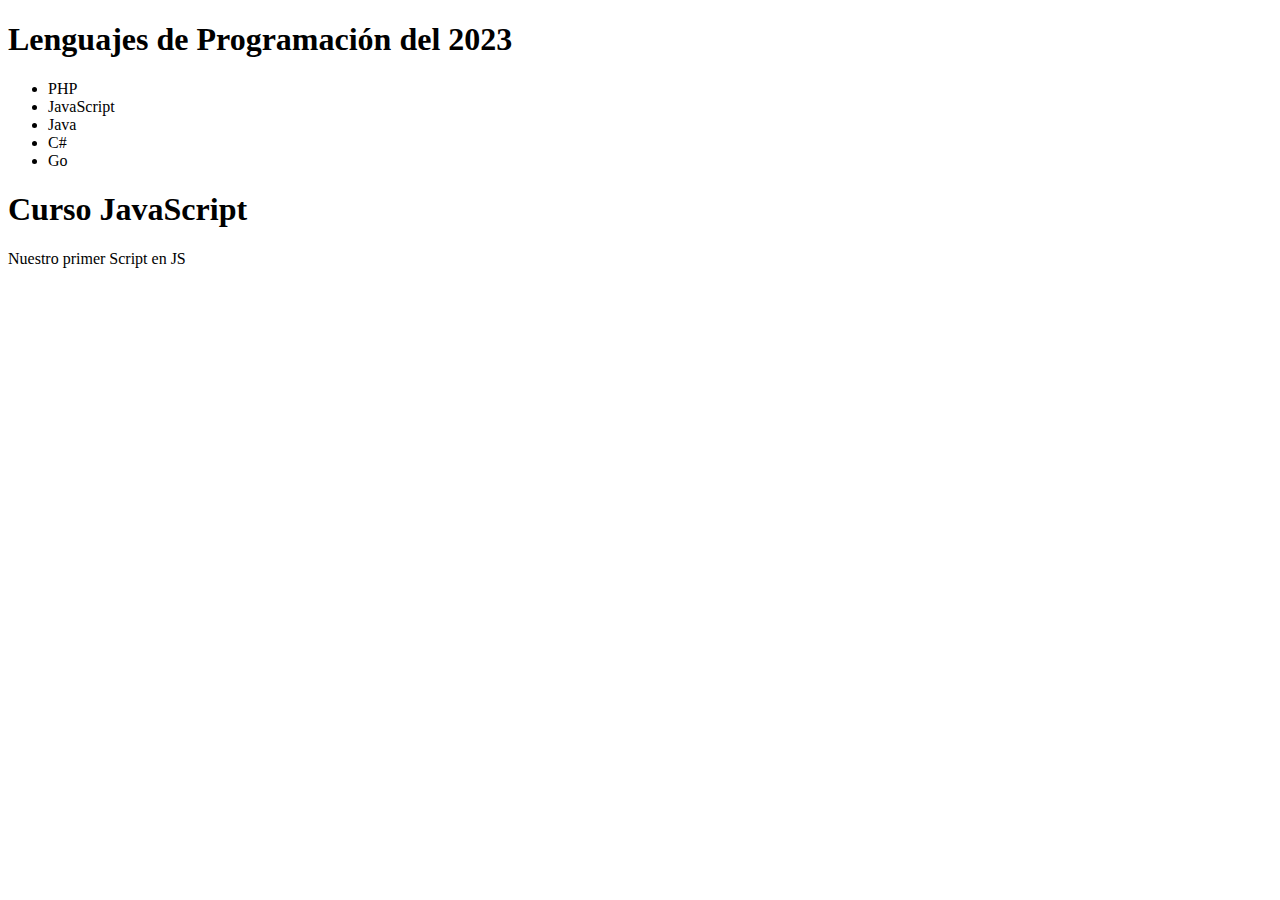
<file: HolaMundo/index.html>
<!DOCTYPE HTML>
<html lang="es">
	<head>
		<meta charset="utf-8">
		<title>Hola Mundo con JavaScript - Diana Flores</title>
		<!-- 
			<script type="text/javascript" src="js/01-hola-mundo.js"></script>
			<script type="text/javascript" src="js/02-variables.js"></script>
			<script type="text/javascript" src="js/03-let-var.js"></script> 
			<script type="text/javascript" src="js/04-constantes.js"></script>
			<script type="text/javascript" src="js/05-operadores-y-tipos-datos.js"></script>
			<script type="text/javascript" src="js/06-condicionales.js"></script>
			<script type="text/javascript" src="js/07-switch.js"></script>
			<script type="text/javascript" src="js/08-bucle-for.js"></script>
			<script type="text/javascript" src="js/09-while.js"></script>
			<script type="text/javascript" src="js/10-ventanas.js"></script>
			<script type="text/javascript" src="js/11-ejercicio1.js"></script>
			<script type="text/javascript" src="js/12-ejercicio2.js"></script>
			<script type="text/javascript" src="js/13-ejercicio3.js"></script>
			<script type="text/javascript" src="js/14-ejercicio4.js"></script>
			<script type="text/javascript" src="js/15-ejercicio5.js"></script>
			<script type="text/javascript" src="js/16-ejercicio6.js"></script>
			<script type="text/javascript" src="js/17-ejercicio7.js"></script>
			<script type="text/javascript" src="js/18-ejercicio8.js"></script>
			<script type="text/javascript" src="js/19-funciones.js"></script>
			<script type="text/javascript" src="js/20-parametros.js"></script>
			<script type="text/javascript" src="js/21-funciones-anonimas.js"></script>
			<script type="text/javascript" src="js/22-ambito-variables.js"></script>
			<script type="text/javascript" src="js/23-funciones-texto.js"></script>
			<script type="text/javascript" src="js/24-plantilla.js"></script>
		-->
		<!-- 
			<script type="text/javascript">
				alert("Hola Mundo con JS");
				alert("Bienvenido(a) al curso.");
			</script>
		-->
		<script type="text/javascript" src="js/25-arrays.js"></script>
		
	</head>
	<body>
		<h1>Curso JavaScript</h1>
		<p>Nuestro primer Script en JS </p>
	</body>
</html>
</file>
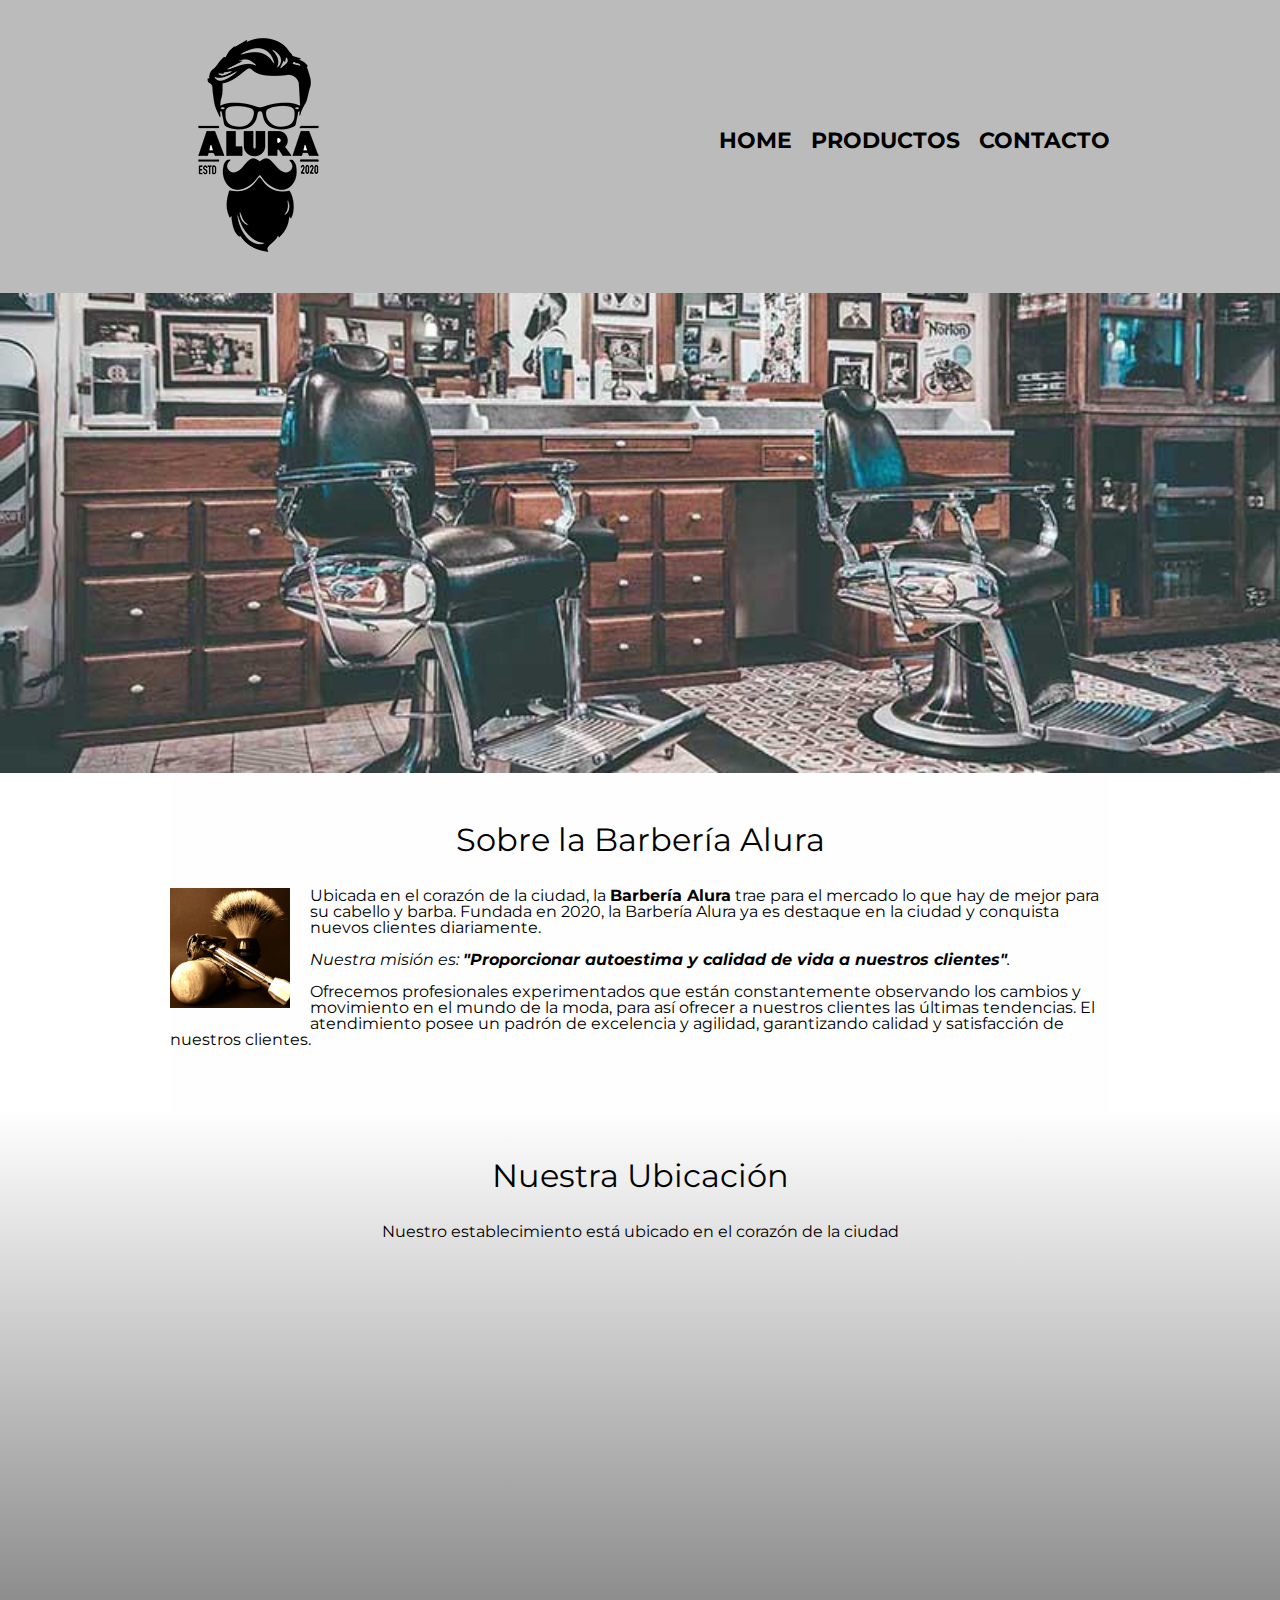
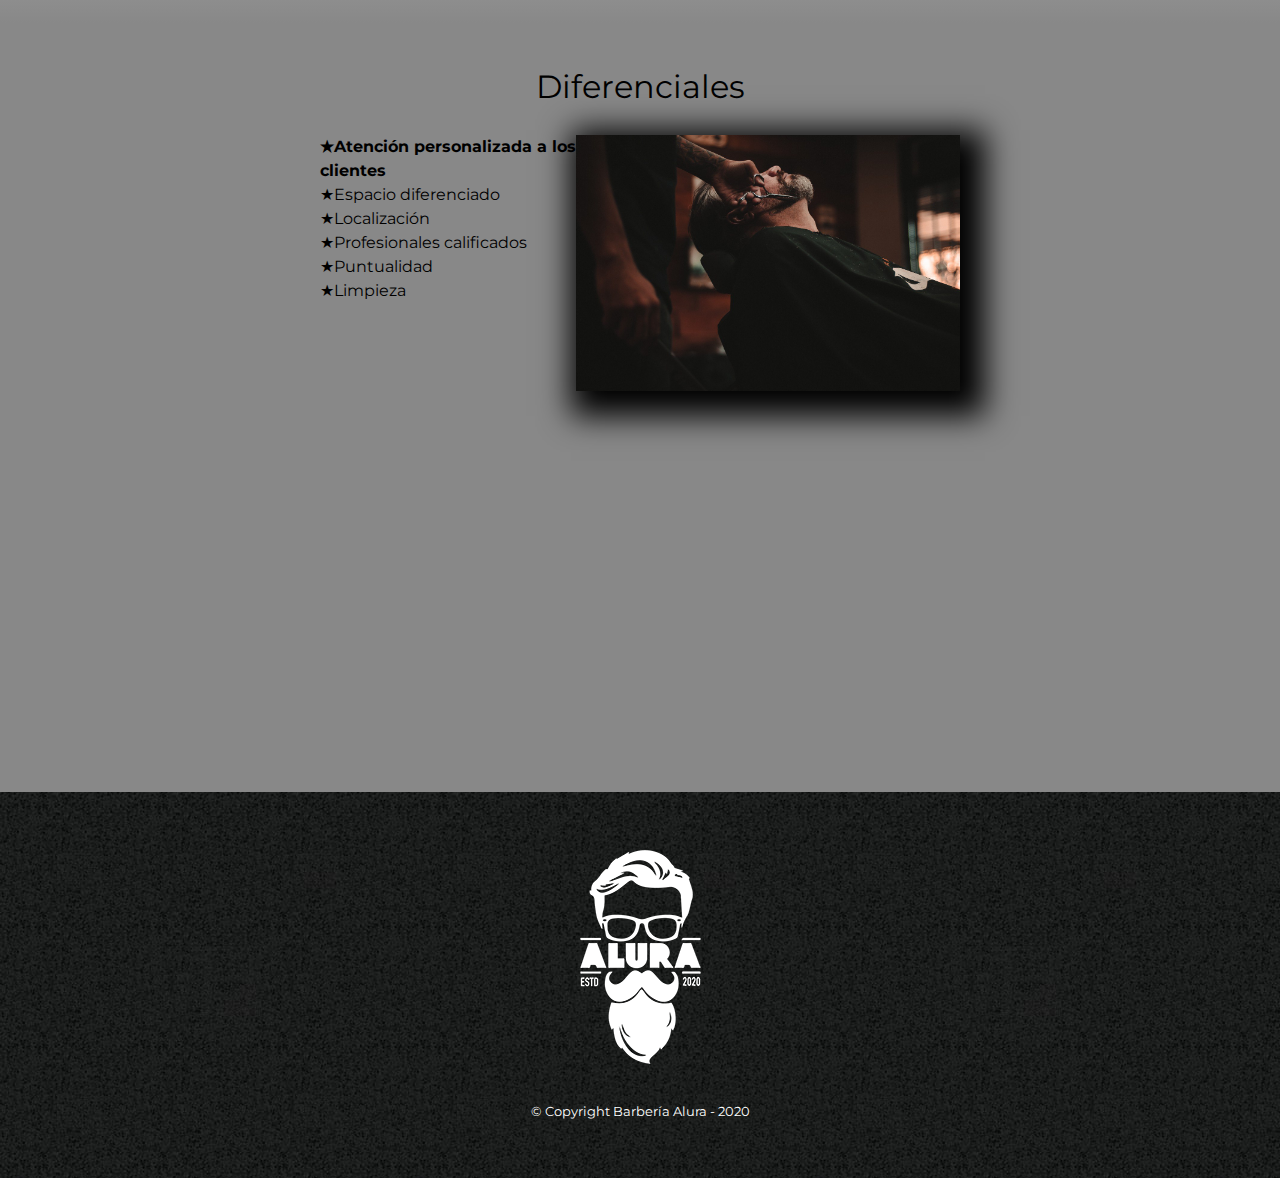
<file: HTML5-CSS3/index.html>
<!DOCTYPE html>

<html lang="es">
    
    <head>
        <meta charset="UTF-8">
        <meta name="viewport" content="width=device-width">
        <title>Barbería Alura</title>
        <link rel="stylesheet" href="reset.css">
        <link rel="stylesheet" href="style.css">
        <link href="https://fonts.googleapis.com/css2?family=Montserrat:wght@300&display=swap" rel="stylesheet">
    </head>

    <body>

        <header>
            <div class="caja">
                <h1><img src="imagenes/logo.png"></h1>
                <nav>
                    <ul>
                        <li><a href="index.html">Home</a></li>
                        <li><a href="productos.html">Productos</a></li>
                        <li><a href="contacto.html">Contacto</a></li>
                    </ul>
                </nav>
            </div>
        </header>

        <img class="banner" src="banner/banner.jpg">
        
        <main>
            <section class="principal">
                <h2 class="titulo-principal">Sobre la Barbería Alura</h2>
                <img class="utensilios"  src="imagenes/utensilios.jpg" alt="Utensilios de un barbero.">
                <p>Ubicada en el corazón de la ciudad, la <strong>Barbería Alura</strong> trae para el mercado lo que hay de mejor para su cabello y barba. Fundada en 2020, la Barbería Alura ya es destaque en la ciudad y conquista nuevos clientes diariamente.</p>
                <p id="mision"><em>Nuestra misión es: <strong>"Proporcionar autoestima y calidad de vida a nuestros clientes"</strong>.</em></p>
                <p>Ofrecemos profesionales experimentados que están constantemente observando los cambios y movimiento en el mundo de la moda, para así ofrecer a nuestros clientes las últimas tendencias. El atendimiento posee un padrón de excelencia y agilidad, garantizando calidad y satisfacción de nuestros clientes.</p> 
            </section>

            <section class="mapa">
                <h3 class="titulo-principal">Nuestra Ubicación</h3>
                <p>Nuestro establecimiento está ubicado en el corazón de la ciudad</p>
                <div class="mapa-contenido">
                    <iframe src="https://www.google.com/maps/embed?pb=!1m18!1m12!1m3!1d34784.869470159!2d-46.65499870427411!3d-23.593248407555798!2m3!1f0!2f0!3f0!3m2!1i1024!2i768!4f13.1!3m3!1m2!1s0x94ce5a2b2ed7f3a1%3A0xab35da2f5ca62674!2sCaelum%20-%20Education%20and%20Innovation!5e0!3m2!1ses-419!2sbr!4v1602972945026!5m2!1ses-419!2sbr" width="100%" height="300" frameborder="0" style="border:0;" allowfullscreen="" aria-hidden="false" tabindex="0"></iframe>
                </div>
            </section>
            
            <section class="diferenciales">
                <h3 class="titulo-principal">Diferenciales</h3>
                <div class="contenido-diferenciales">
                    <ul class="lista-diferenciales">
                        <li class="items">Atención personalizada a los clientes</li>
                        <li class="items">Espacio diferenciado</li>
                        <li class="items">Localización</li>
                        <li class="items">Profesionales calificados</li>
                        <li class="items">Puntualidad</li>
                        <li class="items">Limpieza</li>
                    </ul><img src="diferenciales/diferenciales.jpg" class="imagen-diferenciales">
                </div>
                <div class="video">
                    <iframe width="100%" height="315" src="https://www.youtube.com/embed/wcVVXUV0YUY" frameborder="0" allow="accelerometer; autoplay; clipboard-write; encrypted-media; gyroscope; picture-in-picture" allowfullscreen></iframe>
                </div>
            </section>
        </main>
        
        <footer>
            <img src="imagenes/logo-blanco.png">
            <p class="copyright">&copy Copyright Barbería Alura - 2020</p>
        </footer>
        
    </body>
</html>
</file>
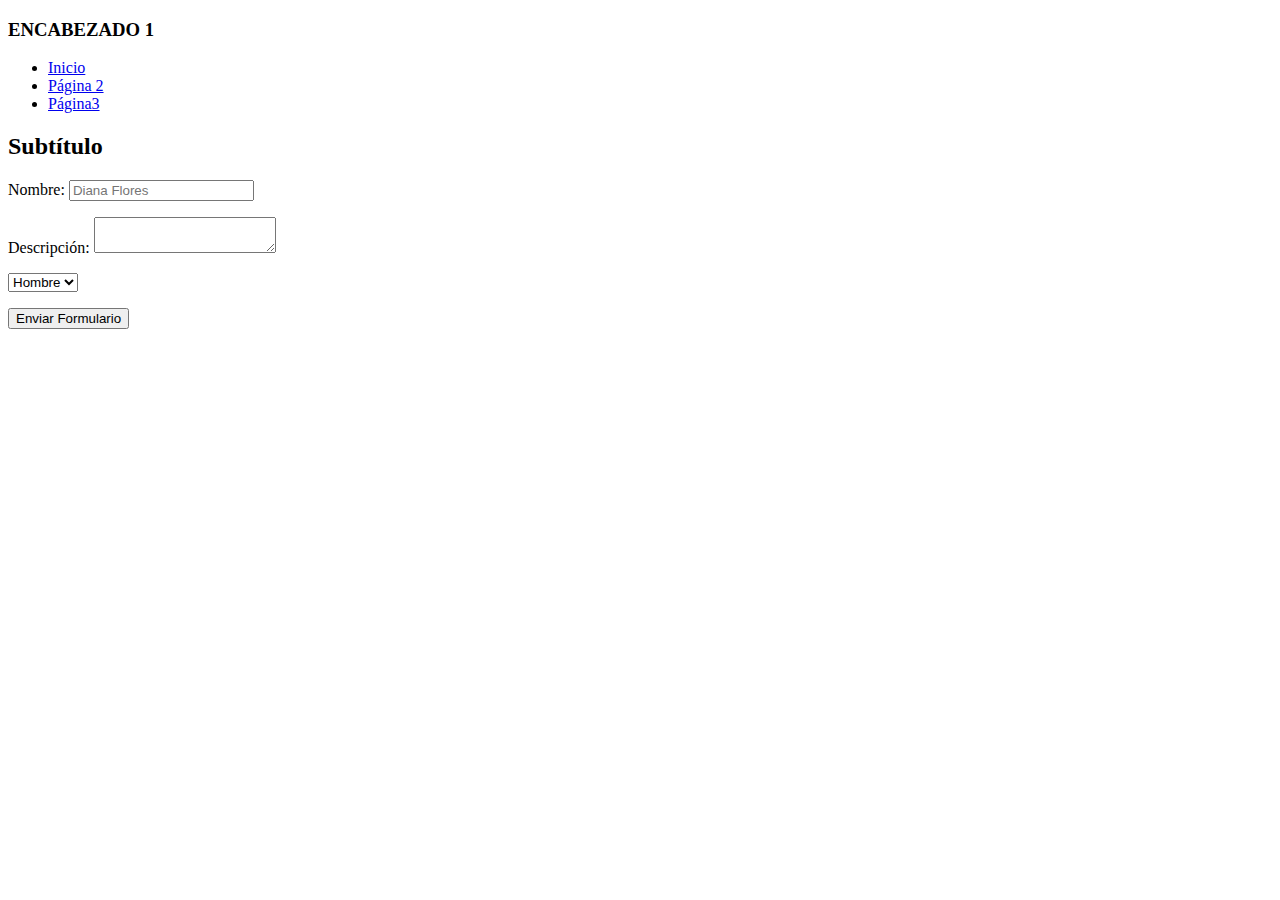
<file: Pagina3.html>
<!DOCTYPE html>
<html>
<head>
	<title>Ejercicio Completo de HTML</title>
</head>
<body>
	<!-- Encabezado -->
	<h3>ENCABEZADO 1</h3>
	<!-- Lista desordenada -->
	<ul>
		<li><a href="index.html">Inicio</a></li>
		<li><a href="Pagina2.html">Página 2</a></li>
		<li><a href="Pagina3.html">Página3</a></li>
	</ul>
	<!-- Subtítulo -->
	<h2>Subtítulo</h2>
	<!-- Formulario -->
	<form>
		<p>
			<label for="nombre">Nombre: </label>
			<input type="text" name="nombre" placeholder="Diana Flores" />
		</p>
		<p>
			<label for="descripcion">Descripción: </label>
			<textarea name="descripcion"></textarea>
		</p>
		<p>
			<select name="genero">
				<option value="hombre">Hombre</option>
				<option value="mujer">Mujer</option>
				<option value="nada">Nada</option>
			</select>
		</p>
		<p>
			<input type="submit" name="enviar" value="Enviar Formulario">
		</p>
	</form>
</body>
</html>
</file>
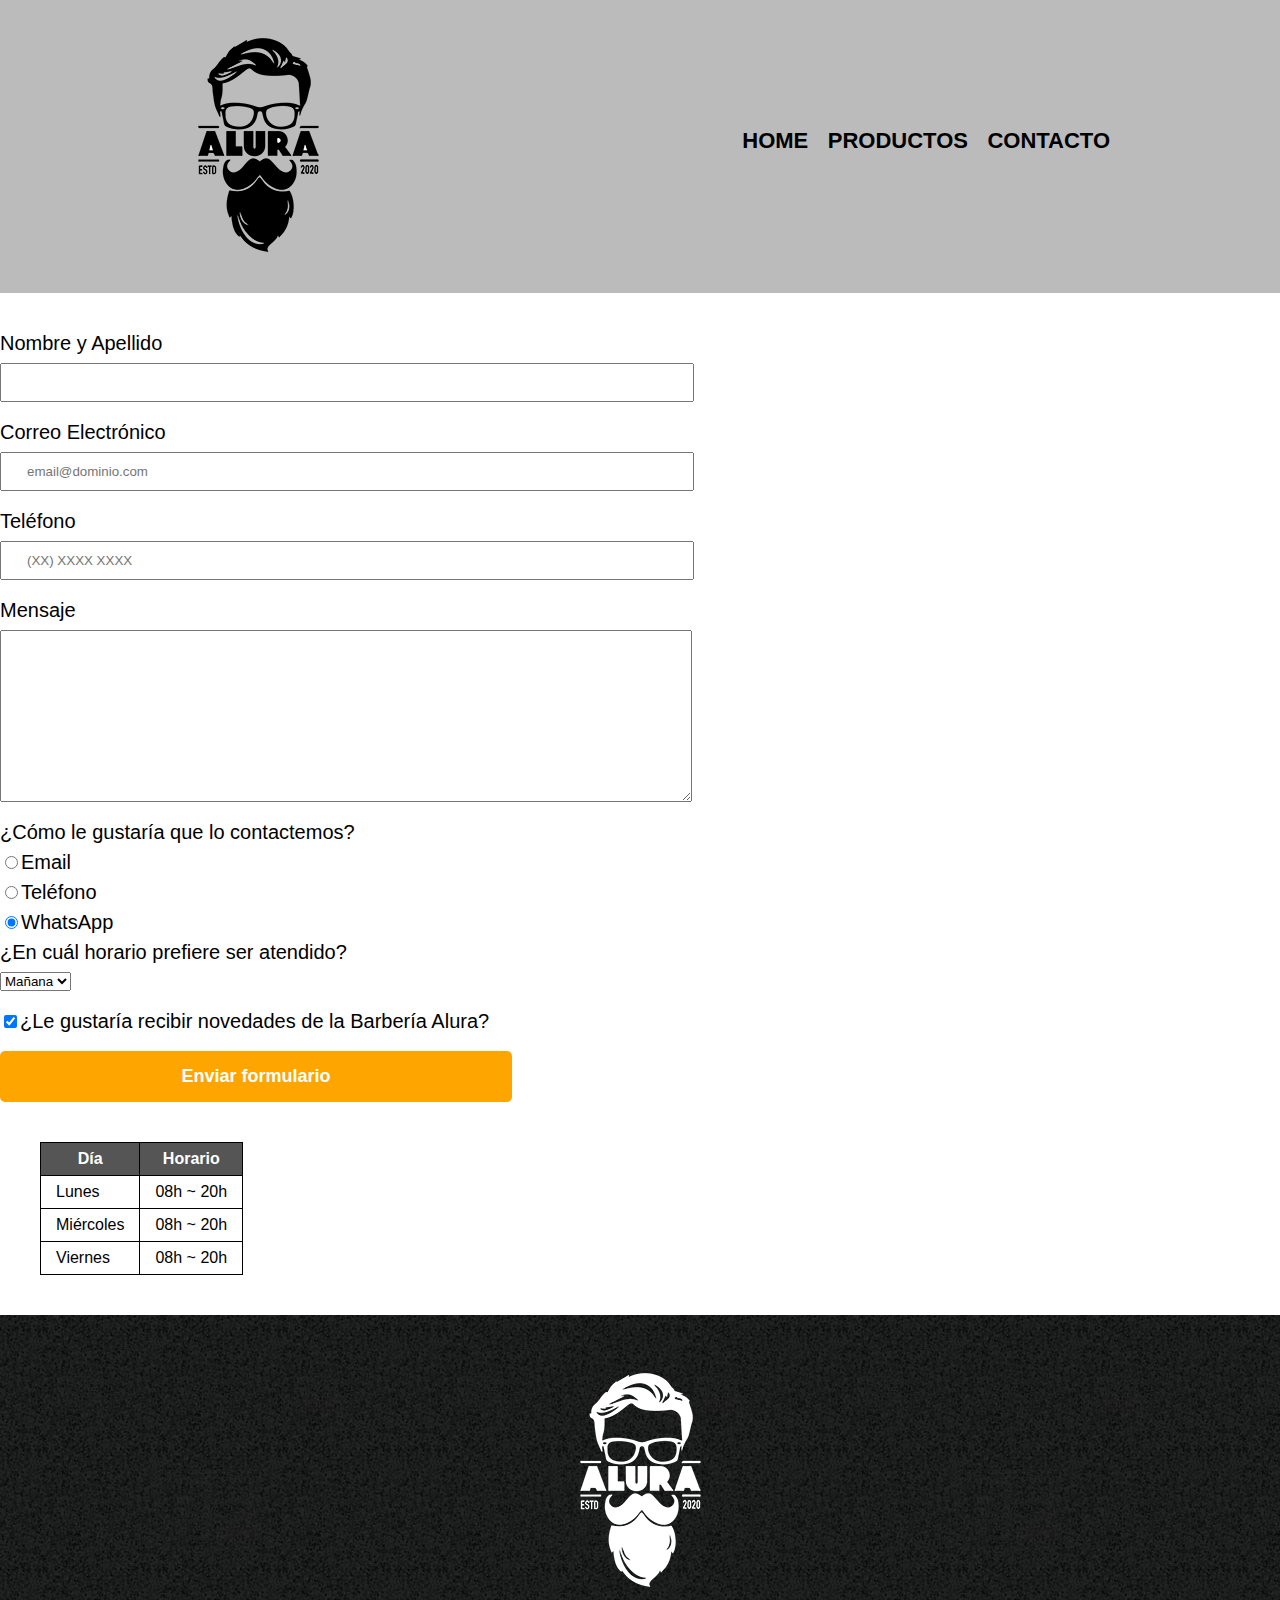
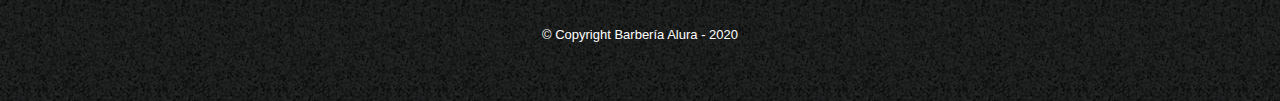
<file: HTML5-CSS3/contacto.html>
<!DOCTYPE html>

<html>
    <head>
        <meta charset="UTF-8">
        <title>Contacto - Barbería Alura</title>
        <link rel="stylesheet" href="reset.css">
        <link rel="stylesheet" href="style.css">
    </head>
    <body>
        <header>
            <div class="caja">
                <h1><img src="imagenes/logo.png" alt="Logo de la Barbería Alura"></h1>
                <nav>
                    <ul>
                        <li><a href="index.html">Home</a></li>
                        <li><a href="productos.html">Productos</a></li>
                        <li><a href="contacto.html">Contacto</a></li>
                    </ul>
                </nav>
            </div>
        </header>
        <main>
            <form>
                <label for="nombreapellido">Nombre y Apellido</label>
                <input type="text" id="nombreapellido" class="input-padron" required>

                <label for="correoelectronico">Correo Electrónico</label>
                <input type="email" id="correoelectronico" class="input-padron" required placeholder="email@dominio.com">

                <label for="telefono">Teléfono</label>
                <input type="tel" id="telefono" class="input-padron" required placeholder="(XX) XXXX XXXX">

                <label for="mensaje">Mensaje</label>
                <textarea cols="70" rows="10" id="mensaje" class="input-padron" required></textarea>
                
                <fieldset>
                    <legend>¿Cómo le gustaría que lo contactemos?</legend>

                    <label for="radio-email"><input type="radio" name="contacto" value="email" id="radio-email">Email</label>
                    
                    <label for="radio-telefono"><input type="radio" name="contacto" value="telefono" id="radio-telefono">Teléfono</label>
                    
                    <label for="radio-whatsapp"><input type="radio" name="contacto" value="whatsapp" id="radio-whatsapp" checked>WhatsApp</label>
                    
                </fieldset>
               
                <fieldset>
                    <legend>¿En cuál horario prefiere ser atendido?</legend>
                    <select>
                        <option>Mañana</option>
                        <option>Tarde</option>
                        <option>Noche</option>
                    </select>
                </fieldset>
                
                <label class="checkbox"><input type="checkbox" checked>¿Le gustaría recibir novedades de la Barbería Alura?</label>                
                
                <input type="submit" value="Enviar formulario" class="enviar">

            </form>

            <table>
                <thead>
                    <tr>
                        <th>Día</th>
                        <th>Horario</th>
                    </tr>
                </thead>
                <tbody>
                    <tr>
                        <td>Lunes</td>
                        <td>08h ~ 20h</td>
                    </tr>
                    <tr>
                        <td>Miércoles</td>
                        <td>08h ~ 20h</td>
                    </tr>
                    <tr>
                        <td>Viernes</td>
                        <td>08h ~ 20h</td>
                    </tr>
                </tbody>
            </table>
        </main>
        <footer>
            <img src="imagenes/logo-blanco.png"  alt="Logo de la Barbería Alura">
            <p class="copyright">&copy Copyright Barbería Alura - 2020</p>
        </footer>
    </body>
</html>
</file>
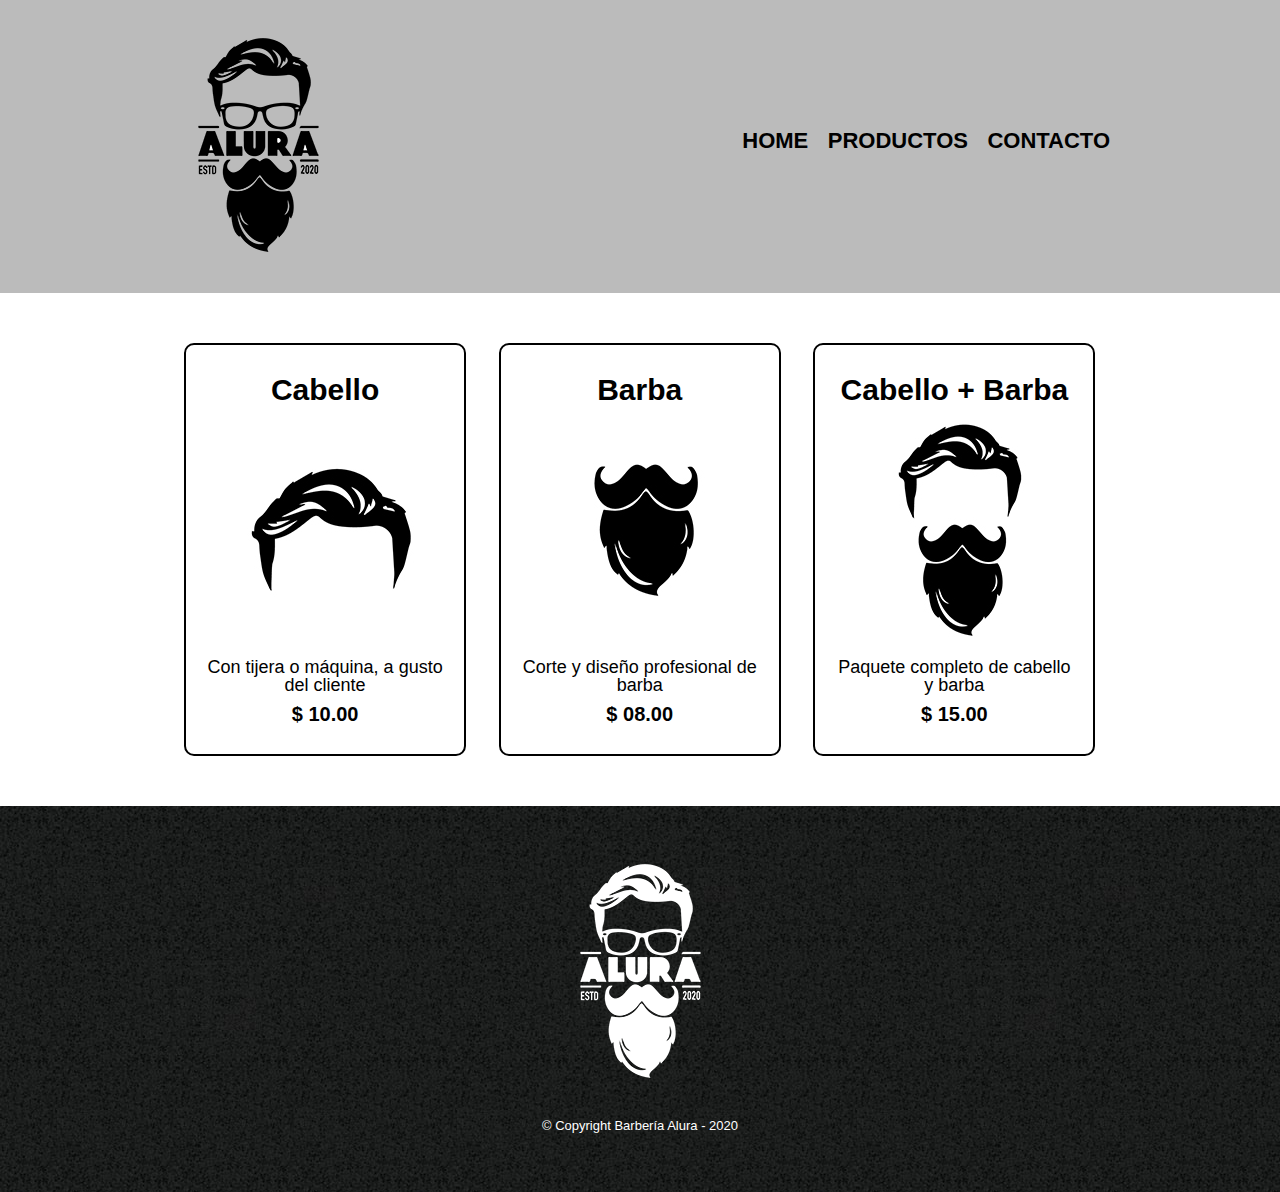
<file: HTML5-CSS3/productos.html>
<!DOCTYPE html>

<html>
    <head>
        <meta charset="UTF-8">
        <title>Productos - Barbería Alura</title>
        <link rel="stylesheet" href="reset.css">
        <link rel="stylesheet" href="style.css">
    </head>
    <body>
        <header>
            <div class="caja">
                <h1><img src="imagenes/logo.png"></h1>
                <nav>
                    <ul>
                        <li><a href="index.html">Home</a></li>
                        <li><a href="productos.html">Productos</a></li>
                        <li><a href="contacto.html">Contacto</a></li>
                    </ul>
                </nav>
            </div>
        </header>

        <main>
            <ul class="productos">
                <li>
                    <h2>Cabello</h2>
                    <img src="imagenes/cabello.jpg">
                    <p class="producto-descripcion">Con tijera o máquina, a gusto del cliente</p>
                    <p class="producto-precio">$ 10.00</p>
                </li>
                <li>
                    <h2>Barba</h2>
                    <img src="imagenes/barba.jpg">
                    <p class="producto-descripcion">Corte y diseño profesional de barba</p>
                    <p class="producto-precio">$ 08.00</p>
                </li>
                <li>
                    <h2>Cabello + Barba</h2>
                    <img src="imagenes/cabello+barba.jpg">
                    <p class="producto-descripcion">Paquete completo de cabello y barba</p>
                    <p class="producto-precio">$ 15.00</p>
                </li>
            </ul>
        </main>

        <footer>
            <img src="imagenes/logo-blanco.png">
            <p class="copyright">&copy Copyright Barbería Alura - 2020</p>
        </footer>
    </body>
</html>
</file>
<file: HTML5-CSS3/style.css>
body{
    font-family: 'Montserrat', sans-serif;
}

header {
    background-color: #BBBBBB;
    padding: 20px 0;
}

.caja{
    width: 940px;
    position: relative;
    margin: 0 auto;
}

nav{
    position: absolute;
    top:110px;
    right: 0;
}

nav li{
    display: inline;
    margin: 0 0 0 15px;
}

nav a{
    text-transform: uppercase;
    color: #000000;
    font-weight: bold;
    font-size: 22px;
    text-decoration: none;
}

nav a:hover{
    color: #c78c19;
    text-decoration: underline;
}

.productos{
    width: 940px;
    margin: 0 auto;
    padding: 50px;
}


.productos li{
    display: inline-block;
    text-align: center;
    width: 30%;
    vertical-align: top;
    margin: 0 1.5%;
    padding: 30px 20px;
    box-sizing: border-box;
    border: 2px solid #000000;
    border-radius: 10px;
}

.productos li:hover{
    border-color:#c78c19;
}

.productos li:active{
    border-color:#088c19;
}

.productos h2{
    font-size: 30px;
    font-weight: bold;
}

.productos li:hover h2{
    font-size: 33px;
}

.producto-descripcion{
    font-size: 18px;
}

.producto-precio{
    font-size: 20px;
    font-weight: bold;
    margin-top:10px;
}

footer{
    text-align: center;
    background: url(imagenes/bg.jpg);
    padding:40px;
}

.copyright{
    color:#FFFFFF;
    font-size: 13px;
    margin:20px;
}

form{
    margin: 40px 0;
}

form label, form legend{
    display: block;
    font-size: 20px;
    margin: 0 0 10px;
}

.input-padron{
    display: block;
    margin: 0 0 20px;
    padding: 10px 25px;
    width: 50%;
}

.checkbox{
    margin:20px 0;
}

.enviar{
    width: 40%;
    padding: 15px 0;
    font-size: 18px;
    font-weight: bold;
    color:white;
    background: orange;
    border:none;
    border-radius: 5px;
    transition: 1s all;
    cursor:pointer;
}

.enviar:hover{
    background: darkorange;
    transform: scale(1.2);
}

table{
    margin: 40px 40px;
}

thead{
    background: #555555;
    color:white;
    font-weight: bold;
}

td,th{
    border: 1px solid #000000;
    padding: 8px 15px;
}

/*Aquí inicia el CSS para nuestra home*/
.banner{
    width: 100%;
}

.principal{
    padding: 3em 0;
    background: #FEFEFE;
    width: 940px;
    margin: 0 auto; 
}

.titulo-principal{
    text-align: center;
    font-size: 2em;
    margin: 0 0 1em;
    clear:left;
}

.principal p{
    margin: 0 0 1em;
}

.principal strong{
    font-weight: bold;
}

.principal em{
    font-style: italic;
}

.utensilios{
    width: 120px;
    float:left;
    margin: 0 20px 20px 0;
}

.mapa{
    padding: 3em 0;
    background: linear-gradient(#FEFEFE, #888888)
}

.mapa p{
    margin: 0 0 2em;
    text-align: center;
}

.mapa-contenido{
    width: 940px;
    margin: 0 auto;
}

.diferenciales{
    padding: 3em 0;
    background: #888888;
}

.contenido-diferenciales{
    width: 640px;
    margin: 0 auto;
}

.lista-diferenciales{
    width: 40%;
    display: inline-block;
    vertical-align: top;
}

.items{
    line-height: 1.5;
}

.items:before{
    content:"★"
}

.items:first-child{
    font-weight: bold;
}

.imagen-diferenciales{
    width: 60%;
    transition: 400ms;
    box-shadow: 10px 10px 30px 15px #000000;
}

.imagen-diferenciales:hover{
    opacity: 0.3;
}

.video{
    width: 560px;
    margin: 1em auto;
}

@media screen and (max-width:480px){
    h1{
        text-align: center;
    }
    nav{
        position: static;
    }
    .caja, .principal, .mapa-contenido, .contenido-diferenciales, .video {
        width: auto;
    }
    .lista-diferenciales, .imagen-diferenciales{
        width: 100%;
    }
}
</file>
